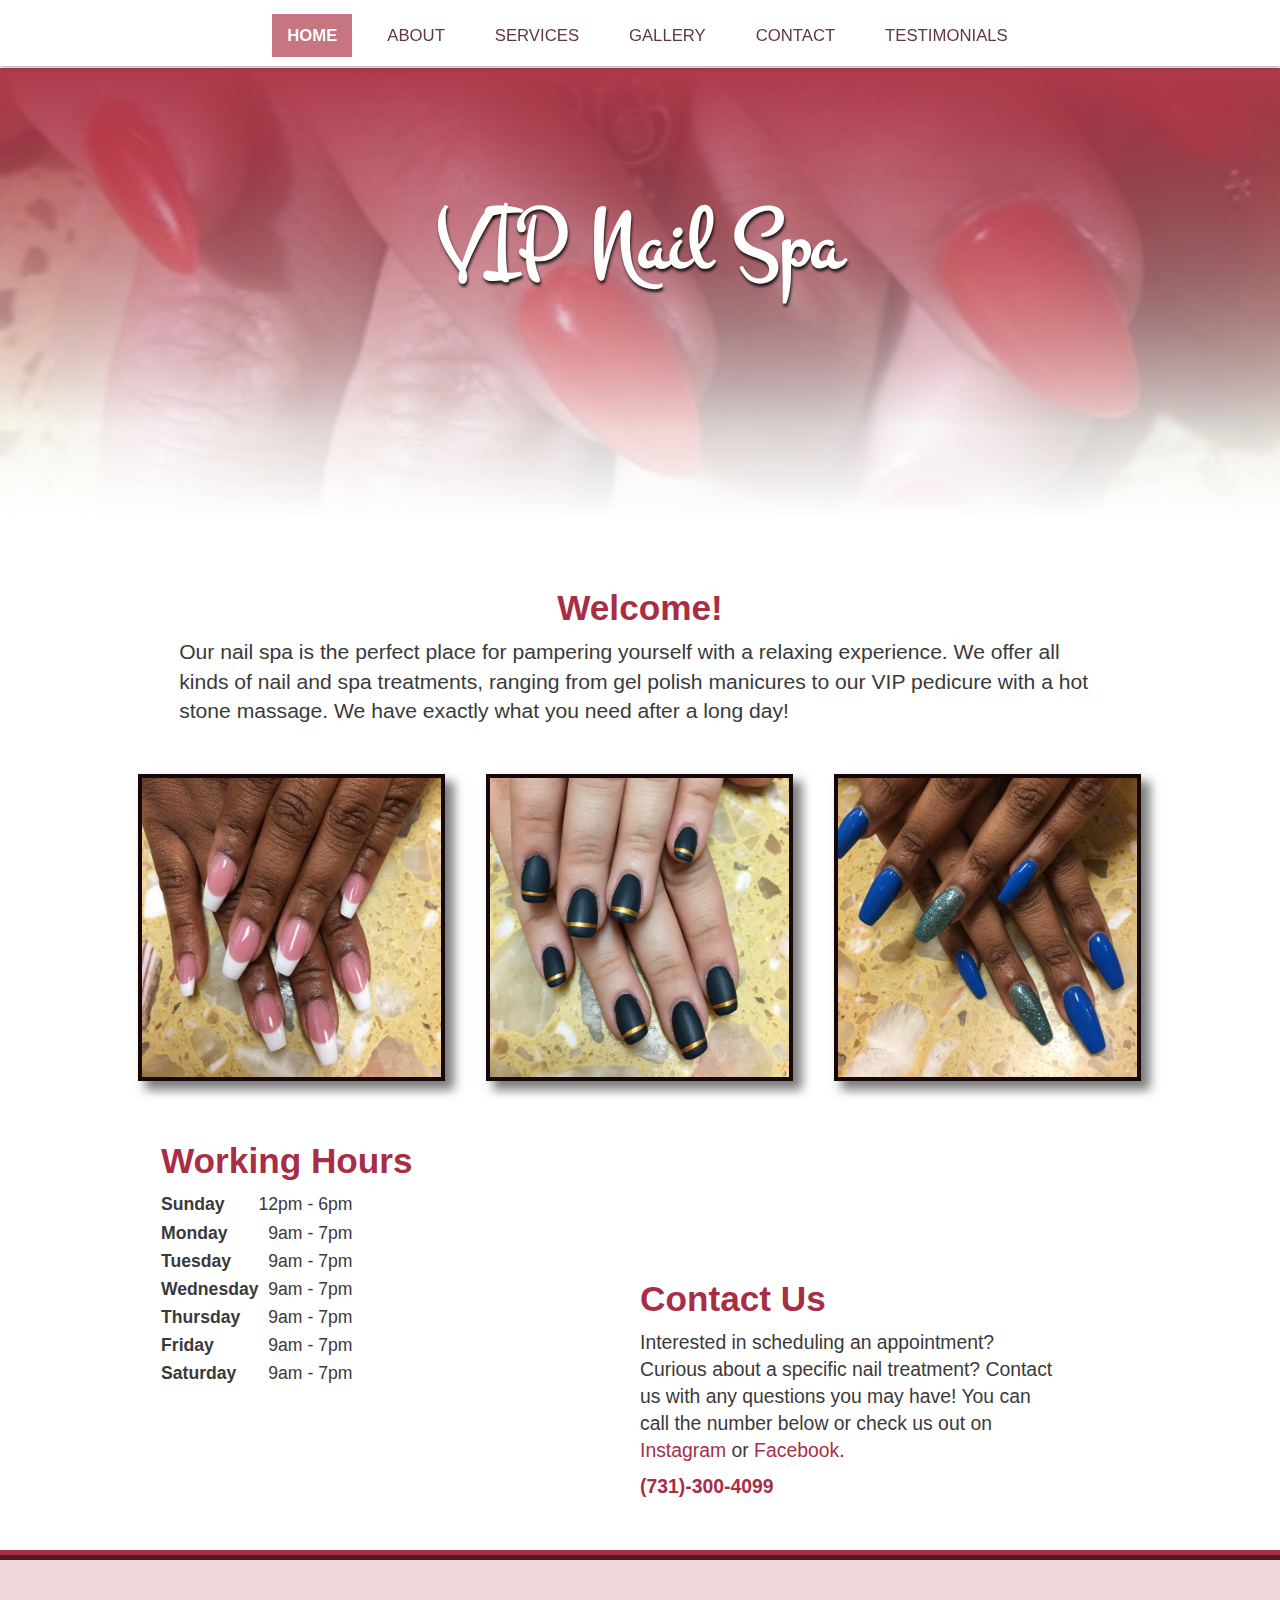
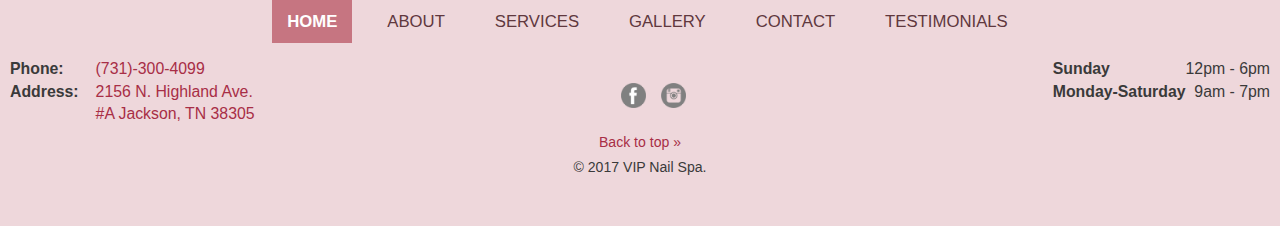
<file: index.html>
<!DOCTYPE html>
<html>
<head>
	<meta name="viewport" content="width=device-width, initial-scale=1.0">
	<title>VIP Nail Spa</title>
	<link href="https://fonts.googleapis.com/css?family=Montez" rel="stylesheet">
	<link rel="stylesheet" href="css/normalize.css">
	<link rel="stylesheet" href="css/style.css">
  <link rel="shortcut icon" href="img/favicon.ico" type="image/x-icon">
</head>
<body>
	
	<header class="main-header">
		<div class="container clearfix">
			<ul class="main-nav">
				<li><a href="index.html" class="selected">Home</a></li>
				<li><a href="about.html">About</a></li>
				<li><a href="services.html">Services</a></li>
				<li><a href="gallery.html">Gallery</a></li>
        <li><a href="contact.html">Contact</a></li>
        <li><a href="testimonials.html">Testimonials</a></li>
			</ul>
		</div>
	</header><!--/.main-header-->   

	<div class="banner">
		<h1 class="headline">VIP Nail Spa</h1>
	</div><!--/.banner-->

	<div class="container clearfix">
		
		<div>
			<h2 class="heading intro">Welcome!</h2>
			<p class="desc">Our nail spa is the perfect place for pampering yourself with a relaxing experience. We offer all kinds of nail and spa treatments, ranging from gel polish manicures to our VIP pedicure with a hot stone massage. We have exactly what you need after a long day!</p>
		</div>
		
		<div>
      <!--nail images: 720 x 720px-->
        <ul>
				  <li>
            <img class="feat-imgs" src="img/nails1.jpg" alt="nails">
          </li>
          <li>
            <img class="feat-imgs center" src="img/nails3.jpg" alt="nails">
          </li>
          <li>
            <img class="feat-imgs right" src="img/nails2.jpg" alt="nails">
          </li>
        </ul>
		</div>
    
	 <div class="homeinfo">	
		<div class="secondary-content clearfix">
			<h2 class="heading">Working Hours</h2>
      
      <table class="hours">
        <tr><th>Sunday</th><td>12pm - 6pm</td></tr>
        <tr><th>Monday</th><td>9am - 7pm</td></tr>
        <tr><th>Tuesday</th><td>9am - 7pm</td></tr>
        <tr><th>Wednesday</th><td>9am - 7pm</td></tr>
        <tr><th>Thursday</th><td>9am - 7pm</td></tr>
        <tr><th>Friday</th><td>9am - 7pm</td></tr>
        <tr><th>Saturday</th><td>9am - 7pm</td></tr>
      </table>
      
       <div class="contact-general clearfix">
        <h2 class="heading contactheading">Contact Us</h2>
          <p class="description font">Interested in scheduling an appointment? Curious about a specific nail treatment? Contact us with any questions you may have! You can call the number below or check us out on <a href="https://www.instagram.com/vipnailsspa2017/">Instagram</a> or <a href="https://www.facebook.com/pages/Vip-Nail-Spa/304588182980994">Facebook</a>.</p>
          <p class="call description"><a href="tel:7313004099"> (731)-300-4099</a></p>
       </div> <!--/.contact-general clearfix-->
      
     </div> <!--/.secondary-content clearfix-->
   </div> <!--/.homeinfo-->
		
	</div> <!--/.container-->

	<footer class="main-footer">
     <ul class="main-nav footer-nav">
				<li><a href="index.html" class="selected">Home</a></li>
				<li><a href="about.html">About</a></li>
				<li><a href="services.html">Services</a></li>
				<li><a href="gallery.html">Gallery</a></li>
        <li><a href="contact.html">Contact</a></li>
        <li><a href="testimonials.html">Testimonials</a></li>
			</ul>
       
    <table class="contact">
      <tr><th>Phone:</th><td><a href="tel:7313004099">(731)-300-4099</a></td></tr>
      <tr><th>Address:</th><td><a href="https://www.google.com/maps/place/VIP+Nail+%26+SPA/@35.6616739,-88.8299491,17z/data=!3m1!4b1!4m5!3m4!1s0x887ea6d8f137cd2f:0xfad7deaf9dcfb3de!8m2!3d35.6616739!4d-88.8277604">2156 N. Highland Ave.</a></td></tr>
      <tr><th></th><td><a href="https://www.google.com/maps/place/VIP+Nail+%26+SPA/@35.6616739,-88.8299491,17z/data=!3m1!4b1!4m5!3m4!1s0x887ea6d8f137cd2f:0xfad7deaf9dcfb3de!8m2!3d35.6616739!4d-88.8277604">#A Jackson, TN 38305</a></td></tr>
    </table>
    
    <table class="working-hours">
      <tr><th>Sunday</th><td>12pm - 6pm</td></tr>
      <tr><th>Monday-Saturday</th><td>9am - 7pm</td></tr>
    </table>
    
        <a href="https://www.facebook.com/pages/Vip-Nail-Spa/304588182980994"><img class="social" src="img/facebook-icon.png" alt="Facebook"></a>
        <a href="https://www.instagram.com/vipnailsspa2017/"><img class="social" src="img/instagram-icon.png" alt="Instagram"></a>    
      
        <p class="copyright"><a href="#top">Back to top &raquo;</a><br>&copy; 2017 VIP Nail Spa.</p>
	</footer> <!--/.main-footer-->
	
</body>
</html>
</file>
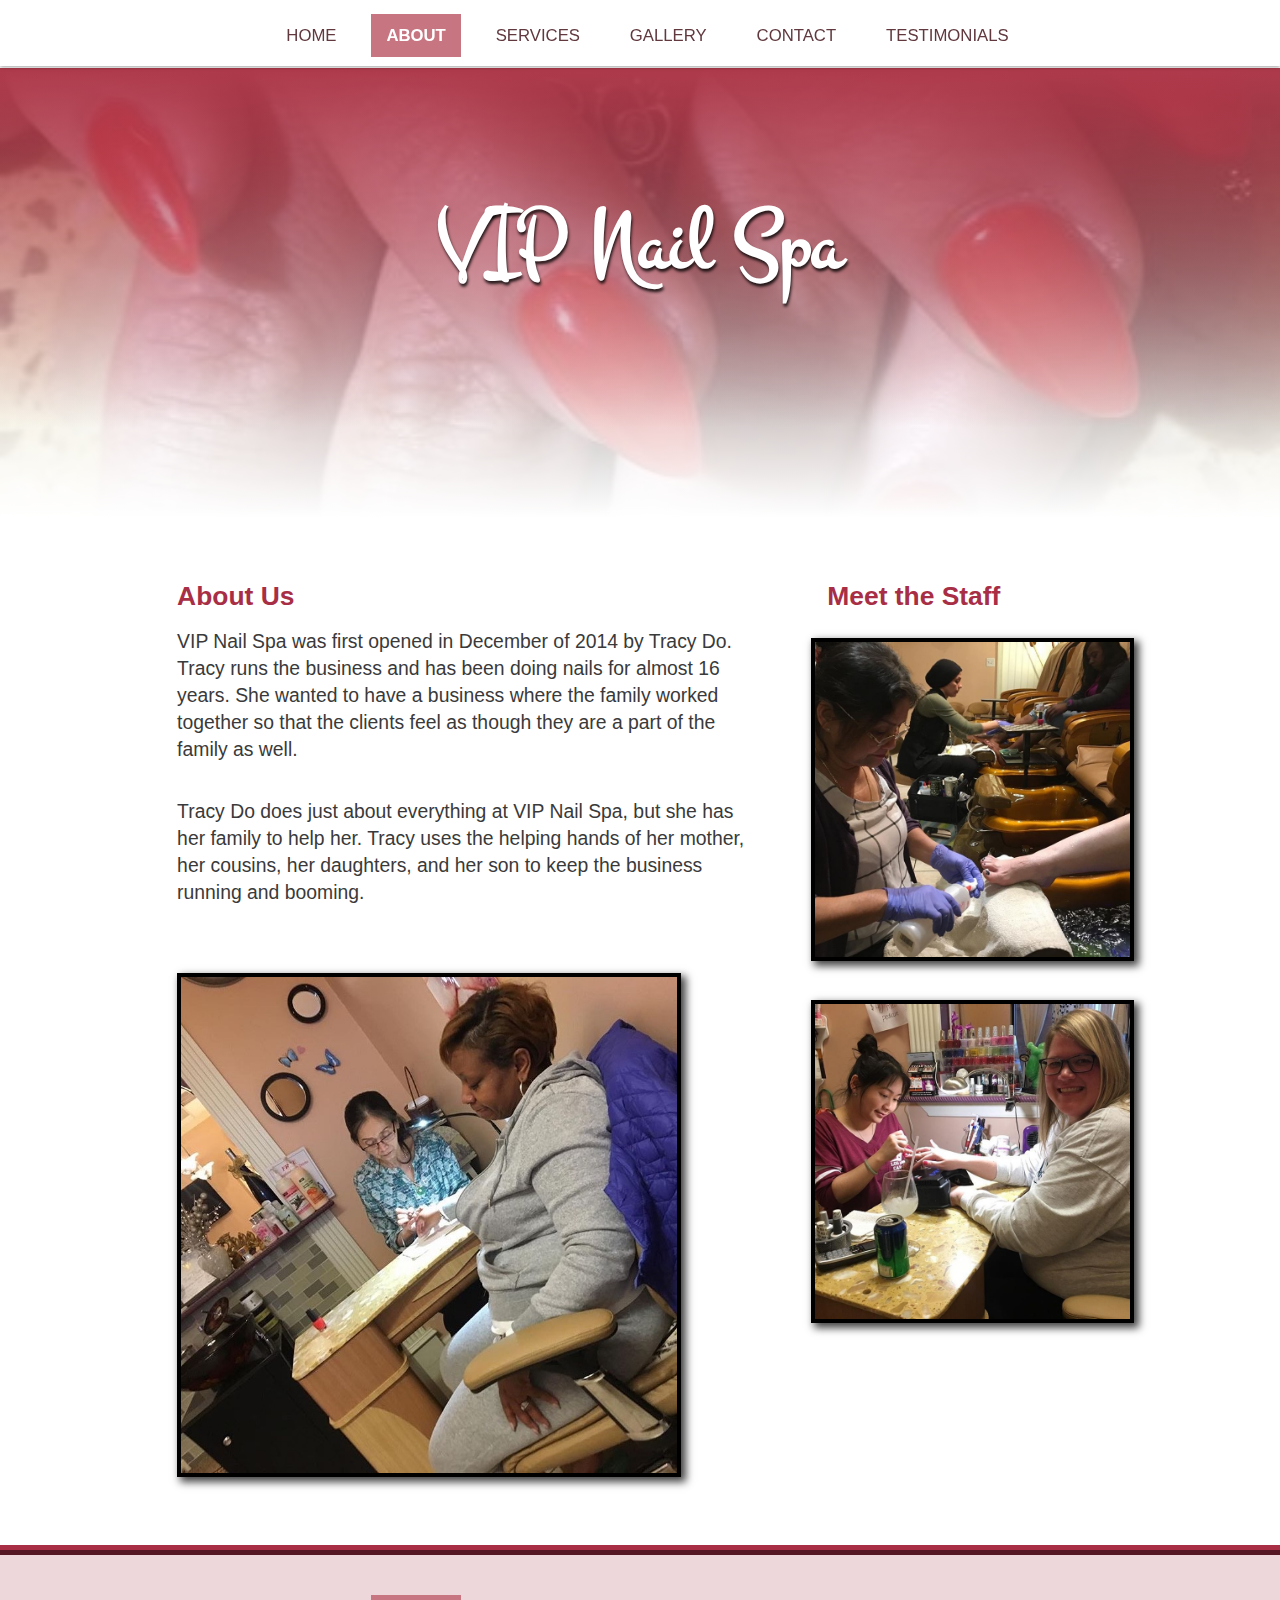
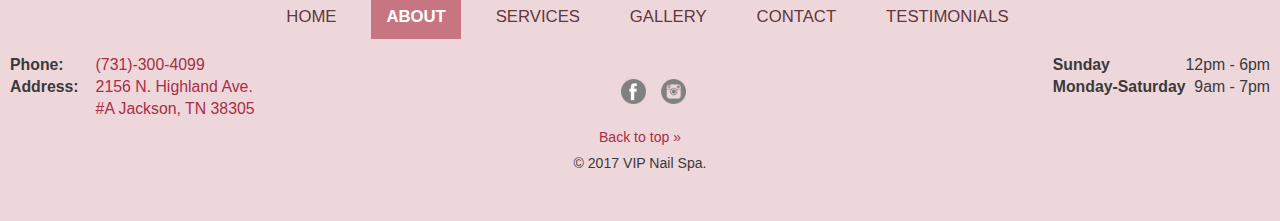
<file: about.html>
<!DOCTYPE html>
<html>
<head>
	<meta name="viewport" content="width=device-width, initial-scale=1.0">
	<title>VIP Nail Spa</title>
	<link href="https://fonts.googleapis.com/css?family=Montez" rel="stylesheet">
	<link rel="stylesheet" href="css/normalize.css">
	<link rel="stylesheet" href="css/style.css">
  <link rel="shortcut icon" href="img/favicon.ico" type="image/x-icon">
</head>
<body>
  
	<header class="main-header">
    
		<div class="container clearfix">
			<ul class="main-nav">
				<li><a href="index.html">Home</a></li>
				<li><a href="about.html" class="selected">About</a></li>
				<li><a href="services.html">Services</a></li>
				<li><a href="gallery.html">Gallery</a></li>
        <li><a href="contact.html">Contact</a></li>
        <li><a href="testimonials.html">Testimonials</a></li>
			</ul>
		</div>
	</header><!--/.main-header-->   

	<div class="banner">
		<h1 class="headline">VIP Nail Spa</h1>
	</div><!--/.banner-->
  
	<div class="container clearfix">
		
		<div class="mapscol col">
			<h2 class="description">About Us</h2>
			<p>VIP Nail Spa was first opened in December of 2014 by Tracy Do. Tracy runs the business and has been doing nails for almost 16 years. She wanted to have a business where the family worked together so that the clients feel as though they are a part of the family as well.</p>
      <p>Tracy Do does just about everything at VIP Nail Spa, but she has her family to help her. Tracy uses the helping hands of her mother, her cousins, her daughters, and her son to keep the business running and booming.</p>
      
      <img class="staffpics main" src="img/staff11.jpg">
		</div><!--/.mapscol col-->
		
		<div class="contactcol col">
			<h2 class="description">Meet the Staff</h2>
			   <img class="staffpics" src="img/staff3.jpg">
         <img class="staffpics" src="img/staff4.jpg">
		</div><!--/.contactcol col-->
	</div><!--/.container-->

	<footer class="main-footer">
     <ul class="main-nav footer-nav">
				<li><a href="index.html">Home</a></li>
				<li><a href="about.html" class="selected">About</a></li>
				<li><a href="services.html">Services</a></li>
				<li><a href="gallery.html">Gallery</a></li>
        <li><a href="contact.html">Contact</a></li>
        <li><a href="testimonials.html">Testimonials</a></li>
			</ul>
       
    <table class="contact">
      <tr><th>Phone:</th><td><a href="tel:7313004099">(731)-300-4099</a></td></tr>
      <tr><th>Address:</th><td><a href="https://www.google.com/maps/place/VIP+Nail+%26+SPA/@35.6616739,-88.8299491,17z/data=!3m1!4b1!4m5!3m4!1s0x887ea6d8f137cd2f:0xfad7deaf9dcfb3de!8m2!3d35.6616739!4d-88.8277604">2156 N. Highland Ave.</a></td></tr>
      <tr><th></th><td><a href="https://www.google.com/maps/place/VIP+Nail+%26+SPA/@35.6616739,-88.8299491,17z/data=!3m1!4b1!4m5!3m4!1s0x887ea6d8f137cd2f:0xfad7deaf9dcfb3de!8m2!3d35.6616739!4d-88.8277604">#A Jackson, TN 38305</a></td></tr>
    </table>
    
    <table class="working-hours">
      <tr><th>Sunday</th><td>12pm - 6pm</td></tr>
      <tr><th>Monday-Saturday</th><td>9am - 7pm</td></tr>
    </table>
    
        <a href="https://www.facebook.com/pages/Vip-Nail-Spa/304588182980994"><img class="social" src="img/facebook-icon.png" alt="Facebook"></a>
        <a href="https://www.instagram.com/vipnailsspa2017/"><img class="social" src="img/instagram-icon.png" alt="Instagram"></a>    
      
        <p class="copyright"><a href="#top">Back to top &raquo;</a><br>&copy; 2017 VIP Nail Spa.</p>
	</footer> <!--/.main-footer-->
	
</body>
</html>
</file>
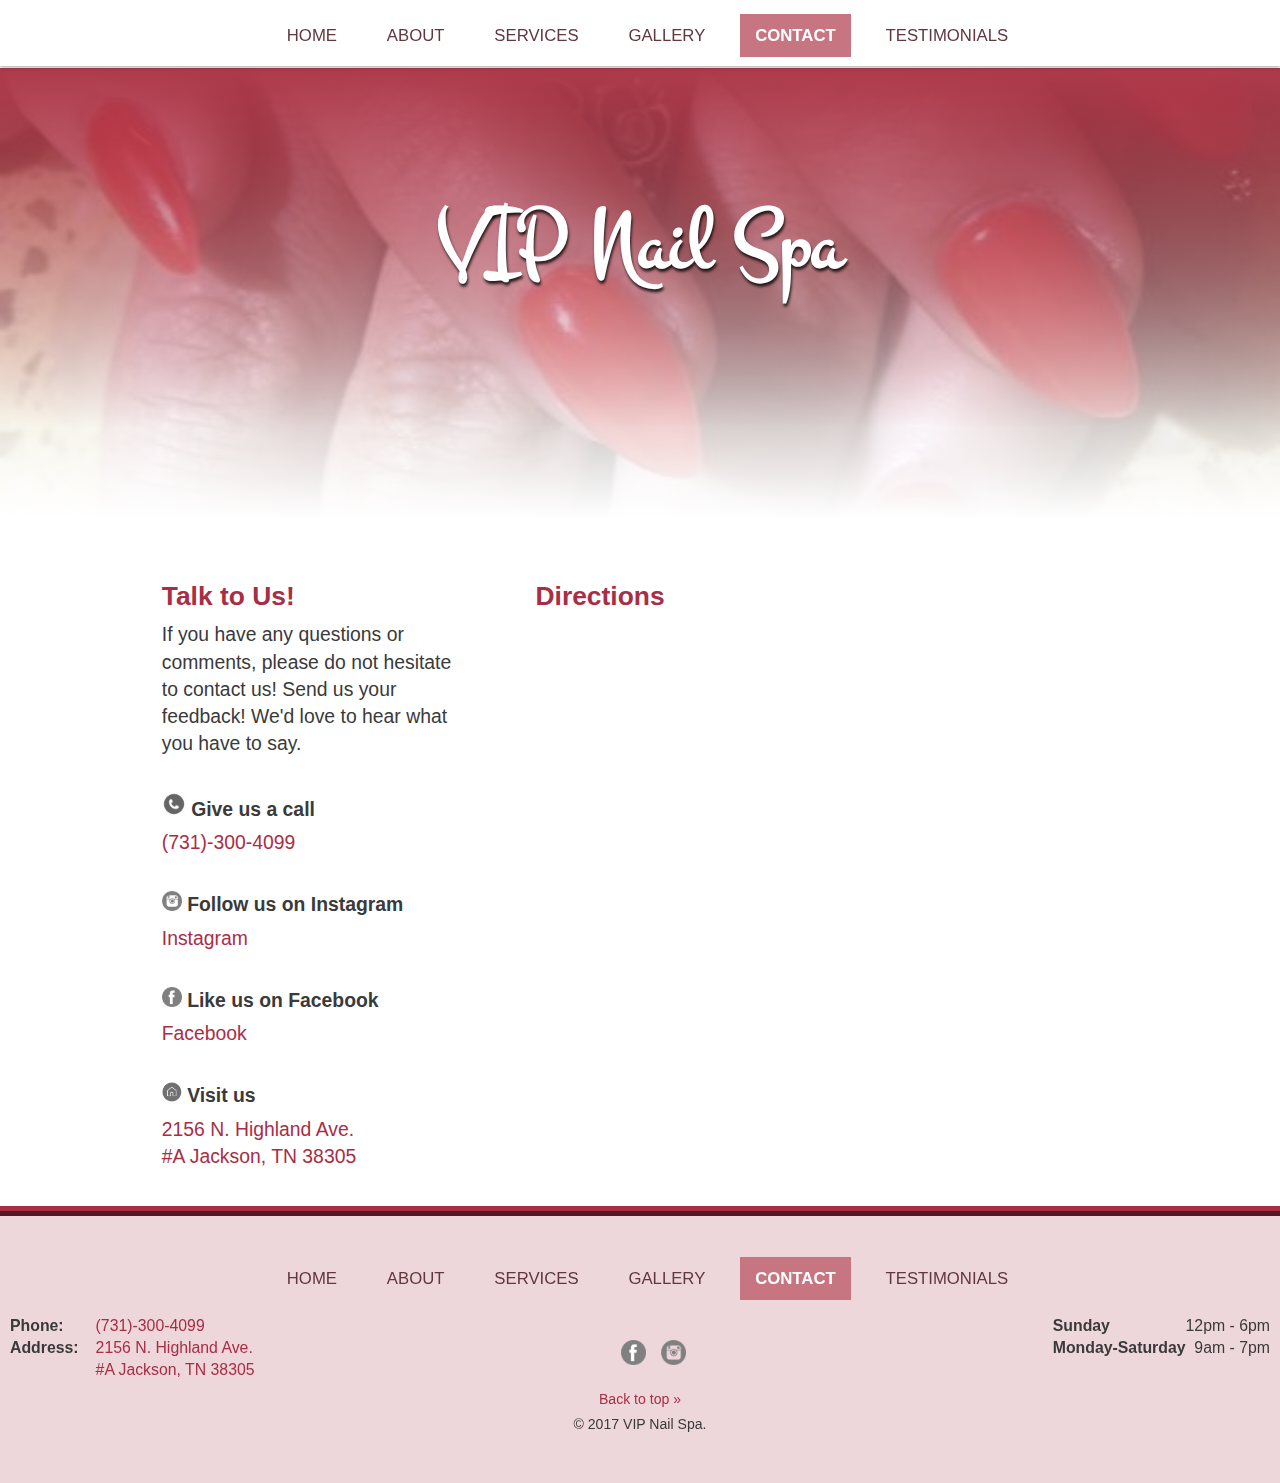
<file: contact.html>
<!DOCTYPE html>
<html>
<head>
	<meta name="viewport" content="width=device-width, initial-scale=1.0">
	<title>VIP Nail Spa</title>
	<link href="https://fonts.googleapis.com/css?family=Montez" rel="stylesheet">
	<link rel="stylesheet" href="css/normalize.css">
	<link rel="stylesheet" href="css/style.css">
  <link rel="shortcut icon" href="img/favicon.ico" type="image/x-icon">
</head>
<body>
	
	<header class="main-header">
		<div class="container clearfix">
			<ul class="main-nav">
				<li><a href="index.html">Home</a></li>
				<li><a href="about.html">About</a></li>
				<li><a href="services.html">Services</a></li>
				<li><a href="gallery.html">Gallery</a></li>
        <li><a href="contact.html" class="selected">Contact</a></li>
        <li><a href="testimonials.html">Testimonials</a></li>
			</ul>
		</div>
	</header><!--/.main-header-->   

	<div class="banner">
		<h1 class="headline">VIP Nail Spa</h1>
	</div><!--/.banner-->

	<div class="container clearfix">
		
		<div class="contactcol col">
			<h2 class="description">Talk to Us!</h2>
			<p>If you have any questions or comments, please do not hesitate to contact us! Send us your feedback! We'd love to hear what you have to say.</p>
      <p class="call description"><a href="tel:7313004099"><img class="phonepic" src="img/phone-icon.png"></a> Give us a call</p>
			<p><a href="tel:7313004099">(731)-300-4099</a></p>
      <p class="call description"> <a href="https://www.instagram.com/vipnailsspa2017/"><img class="contactpic" src="img/instagram-icon.png"></a> Follow us on Instagram</p>
      <p><a href="https://www.instagram.com/vipnailsspa2017/">Instagram</a></p>
      <p class="call description"><a href="https://www.facebook.com/pages/Vip-Nail-Spa/304588182980994"><img class="contactpic" src="img/facebook-icon.png"></a> Like us on Facebook</p>
      <p><a href="https://www.facebook.com/pages/Vip-Nail-Spa/304588182980994">Facebook</a></p>
      <p class="call description"><a href="https://www.google.com/maps/place/VIP+Nail+%26+SPA/@35.6616782,-88.8299491,17z/data=!3m1!4b1!4m5!3m4!1s0x887ea6d8f137cd2f:0xfad7deaf9dcfb3de!8m2!3d35.6616739!4d-88.8277604"><img class="contactpic" src="img/building-icon.png"></a> Visit us</p>
      <p class="description"><a href="https://www.google.com/maps/place/VIP+Nail+%26+SPA/@35.661678,-88.8299491,17z/data=!4m5!3m4!1s0x887ea6d8f137cd2f:0xfad7deaf9dcfb3de!8m2!3d35.6616739!4d-88.8277604">2156 N. Highland Ave.<br>#A Jackson, TN 38305</a></p>
    </div><!--/.contactcol col-->
		
		<div class="mapscol col">
			<h2 class="description">Directions</h2>
      <iframe src="https://www.google.com/maps/embed?pb=!1m18!1m12!1m3!1d2725.8736982833484!2d-88.82966503155687!3d35.661526082543894!2m3!1f0!2f0!3f0!3m2!1i1024!2i768!4f13.1!3m3!1m2!1s0x887ea6d8f137cd2f%3A0xfad7deaf9dcfb3de!2sVIP+Nail+%26+SPA!5e0!3m2!1sen!2sus!4v1488297373116" width="600" height="520" frameborder="0" style="border:0" allowfullscreen></iframe>
			</div><!--/.mapscol col-->	
		
	</div><!--/.container-->

	<footer class="main-footer">
     <ul class="main-nav footer-nav">
				<li><a href="index.html">Home</a></li>
				<li><a href="about.html">About</a></li>
				<li><a href="services.html">Services</a></li>
				<li><a href="gallery.html">Gallery</a></li>
        <li><a href="contact.html" class="selected">Contact</a></li>
        <li><a href="testimonials.html">Testimonials</a></li>
			</ul>
       
    <table class="contact">
      <tr><th>Phone:</th><td><a href="tel:7313004099">(731)-300-4099</a></td></tr>
      <tr><th>Address:</th><td><a href="https://www.google.com/maps/place/VIP+Nail+%26+SPA/@35.6616739,-88.8299491,17z/data=!3m1!4b1!4m5!3m4!1s0x887ea6d8f137cd2f:0xfad7deaf9dcfb3de!8m2!3d35.6616739!4d-88.8277604">2156 N. Highland Ave.</a></td></tr>
      <tr><th></th><td><a href="https://www.google.com/maps/place/VIP+Nail+%26+SPA/@35.6616739,-88.8299491,17z/data=!3m1!4b1!4m5!3m4!1s0x887ea6d8f137cd2f:0xfad7deaf9dcfb3de!8m2!3d35.6616739!4d-88.8277604">#A Jackson, TN 38305</a></td></tr>
    </table>
    
    <table class="working-hours">
      <tr><th>Sunday</th><td>12pm - 6pm</td></tr>
      <tr><th>Monday-Saturday</th><td>9am - 7pm</td></tr>
    </table>
    
        <a href="https://www.facebook.com/pages/Vip-Nail-Spa/304588182980994"><img class="social" src="img/facebook-icon.png" alt="Facebook"></a>
        <a href="https://www.instagram.com/vipnailsspa2017/"><img class="social" src="img/instagram-icon.png" alt="Instagram"></a>    
      
        <p class="copyright"><a href="#top">Back to top &raquo;</a><br>&copy; 2017 VIP Nail Spa.</p>
	</footer> <!--/.main-footer-->
	
</body>
</html>
</file>
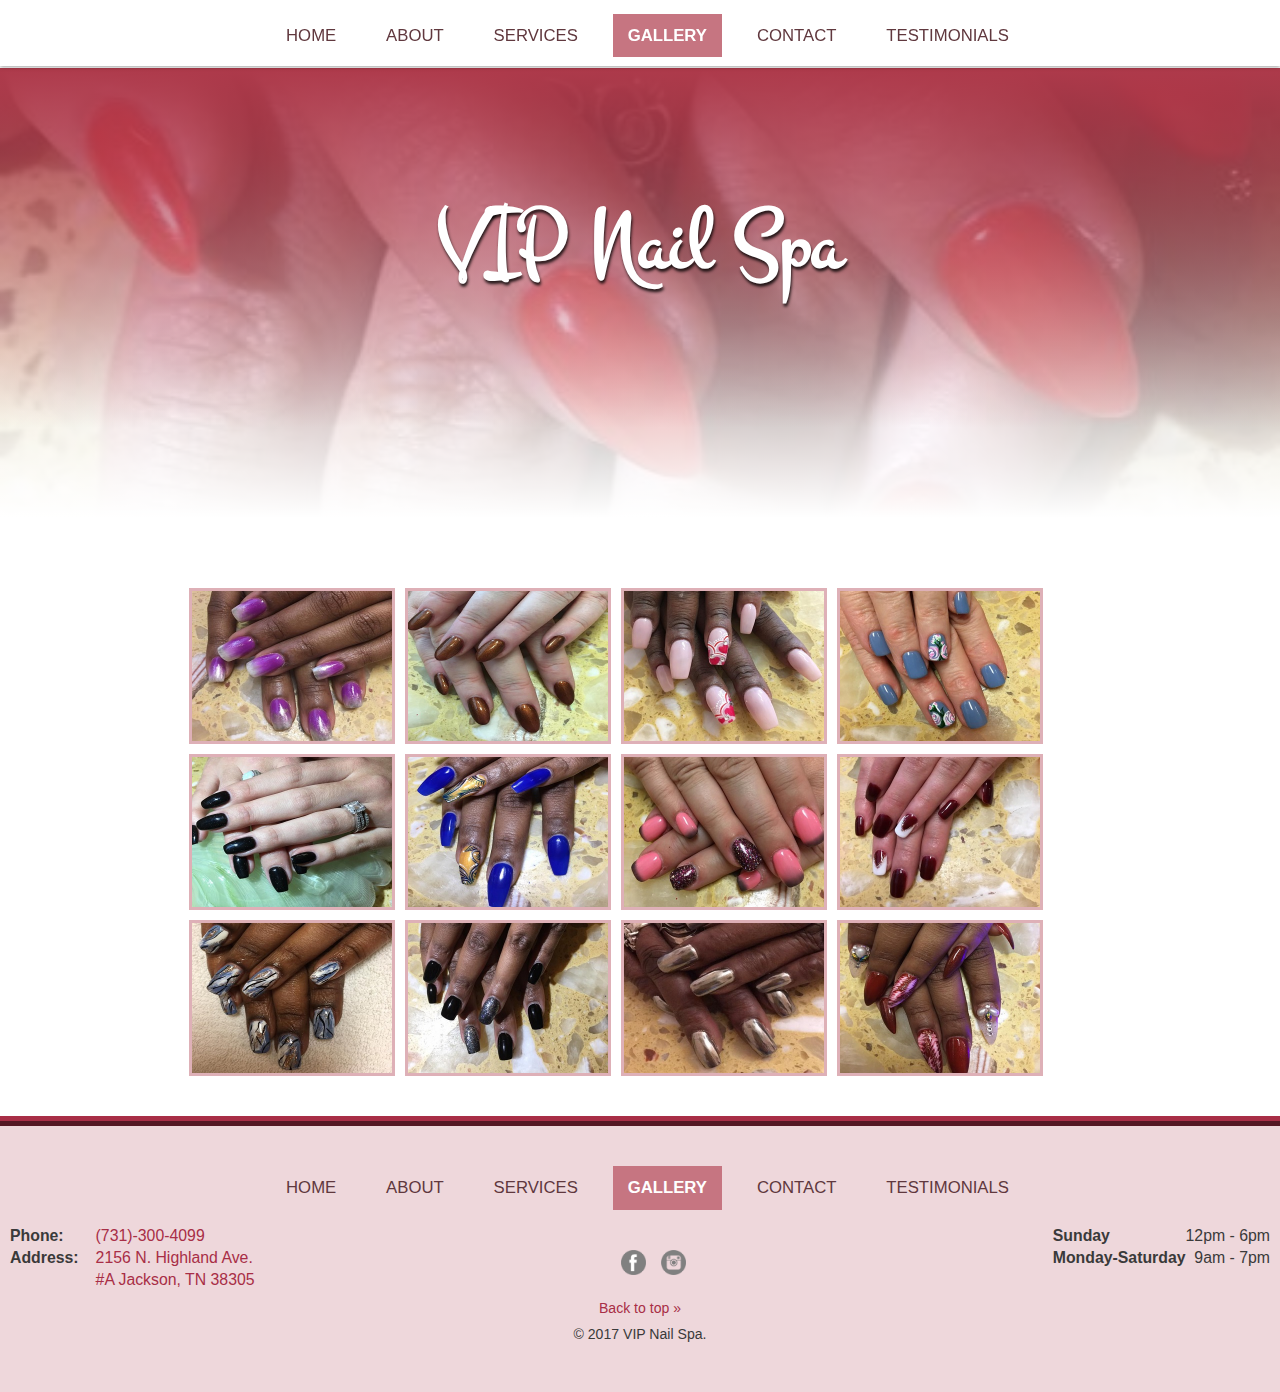
<file: gallery.html>
<!DOCTYPE html>
<html>
<head>
	<meta name="viewport" content="width=device-width, initial-scale=1.0">
	<title>VIP Nail Spa</title>
	<link href="https://fonts.googleapis.com/css?family=Montez" rel="stylesheet">
	<link rel="stylesheet" href="css/normalize.css">
	<link rel="stylesheet" href="css/style.css">
  <link rel="shortcut icon" href="img/favicon.ico" type="image/x-icon">
</head>
<body>
	
	<header class="main-header">
		<div class="container clearfix">
			<ul class="main-nav">
				<li><a href="index.html">Home</a></li>
				<li><a href="about.html">About</a></li>
				<li><a href="services.html">Services</a></li>
				<li><a href="gallery.html" class="selected">Gallery</a></li>
        <li><a href="contact.html">Contact</a></li>
        <li><a href="testimonials.html">Testimonials</a></li>
			</ul>
		</div>
	</header><!--/.main-header-->   

	<div class="banner">
		<h1 class="headline">VIP Nail Spa</h1>
	</div><!--/.banner-->

	<div class="container clearfix">
      <div class="gallery cf">
        <!--400 x 300 px-->
        <div>
          <img src="img/nails4.jpg"/>
        </div>
        <div>
          <img src="img/nails5.jpg"/>
        </div>
        <div>
          <img src="img/nails6.jpg"/>
        </div>
        <div>
          <img src="img/nails7.jpg"/>
        </div>
        <div>
          <img src="img/nails8.jpg"/>
        </div>
        <div>
          <img src="img/nails9.jpg"/>
        </div>
        <div>
          <img src="img/nails10.jpg"/>
        </div>
        <div>
          <img src="img/nails11.jpg"/>
        </div>
        <div>
          <img src="img/nails12.jpg"/>
        </div>
        <div>
          <img src="img/nails13.jpg"/>
        </div>
        <div>
          <img src="img/nails14.jpg"/>
        </div>
        <div>
          <img src="img/nails15.jpg"/>
        </div>
     </div> <!--/.gallery cf-->
		
	</div> <!--/.container-->
  

	<footer class="main-footer">
     <ul class="main-nav footer-nav">
				<li><a href="index.html">Home</a></li>
				<li><a href="about.html">About</a></li>
				<li><a href="services.html">Services</a></li>
				<li><a href="gallery.html" class="selected">Gallery</a></li>
        <li><a href="contact.html">Contact</a></li>
        <li><a href="testimonials.html">Testimonials</a></li>
			</ul>
       
    <table class="contact">
      <tr><th>Phone:</th><td><a href="tel:7313004099">(731)-300-4099</a></td></tr>
      <tr><th>Address:</th><td><a href="https://www.google.com/maps/place/VIP+Nail+%26+SPA/@35.6616739,-88.8299491,17z/data=!3m1!4b1!4m5!3m4!1s0x887ea6d8f137cd2f:0xfad7deaf9dcfb3de!8m2!3d35.6616739!4d-88.8277604">2156 N. Highland Ave.</a></td></tr>
      <tr><th></th><td><a href="https://www.google.com/maps/place/VIP+Nail+%26+SPA/@35.6616739,-88.8299491,17z/data=!3m1!4b1!4m5!3m4!1s0x887ea6d8f137cd2f:0xfad7deaf9dcfb3de!8m2!3d35.6616739!4d-88.8277604">#A Jackson, TN 38305</a></td></tr>
    </table>
    
    <table class="working-hours">
      <tr><th>Sunday</th><td>12pm - 6pm</td></tr>
      <tr><th>Monday-Saturday</th><td>9am - 7pm</td></tr>
    </table>
    
        <a href="https://www.facebook.com/pages/Vip-Nail-Spa/304588182980994"><img class="social" src="img/facebook-icon.png" alt="Facebook"></a>
        <a href="https://www.instagram.com/vipnailsspa2017/"><img class="social" src="img/instagram-icon.png" alt="Instagram"></a>    
      
        <p class="copyright"><a href="#top">Back to top &raquo;</a><br>&copy; 2017 VIP Nail Spa.</p>
	</footer> <!--/.main-footer-->
	
</body>
</html>
</file>
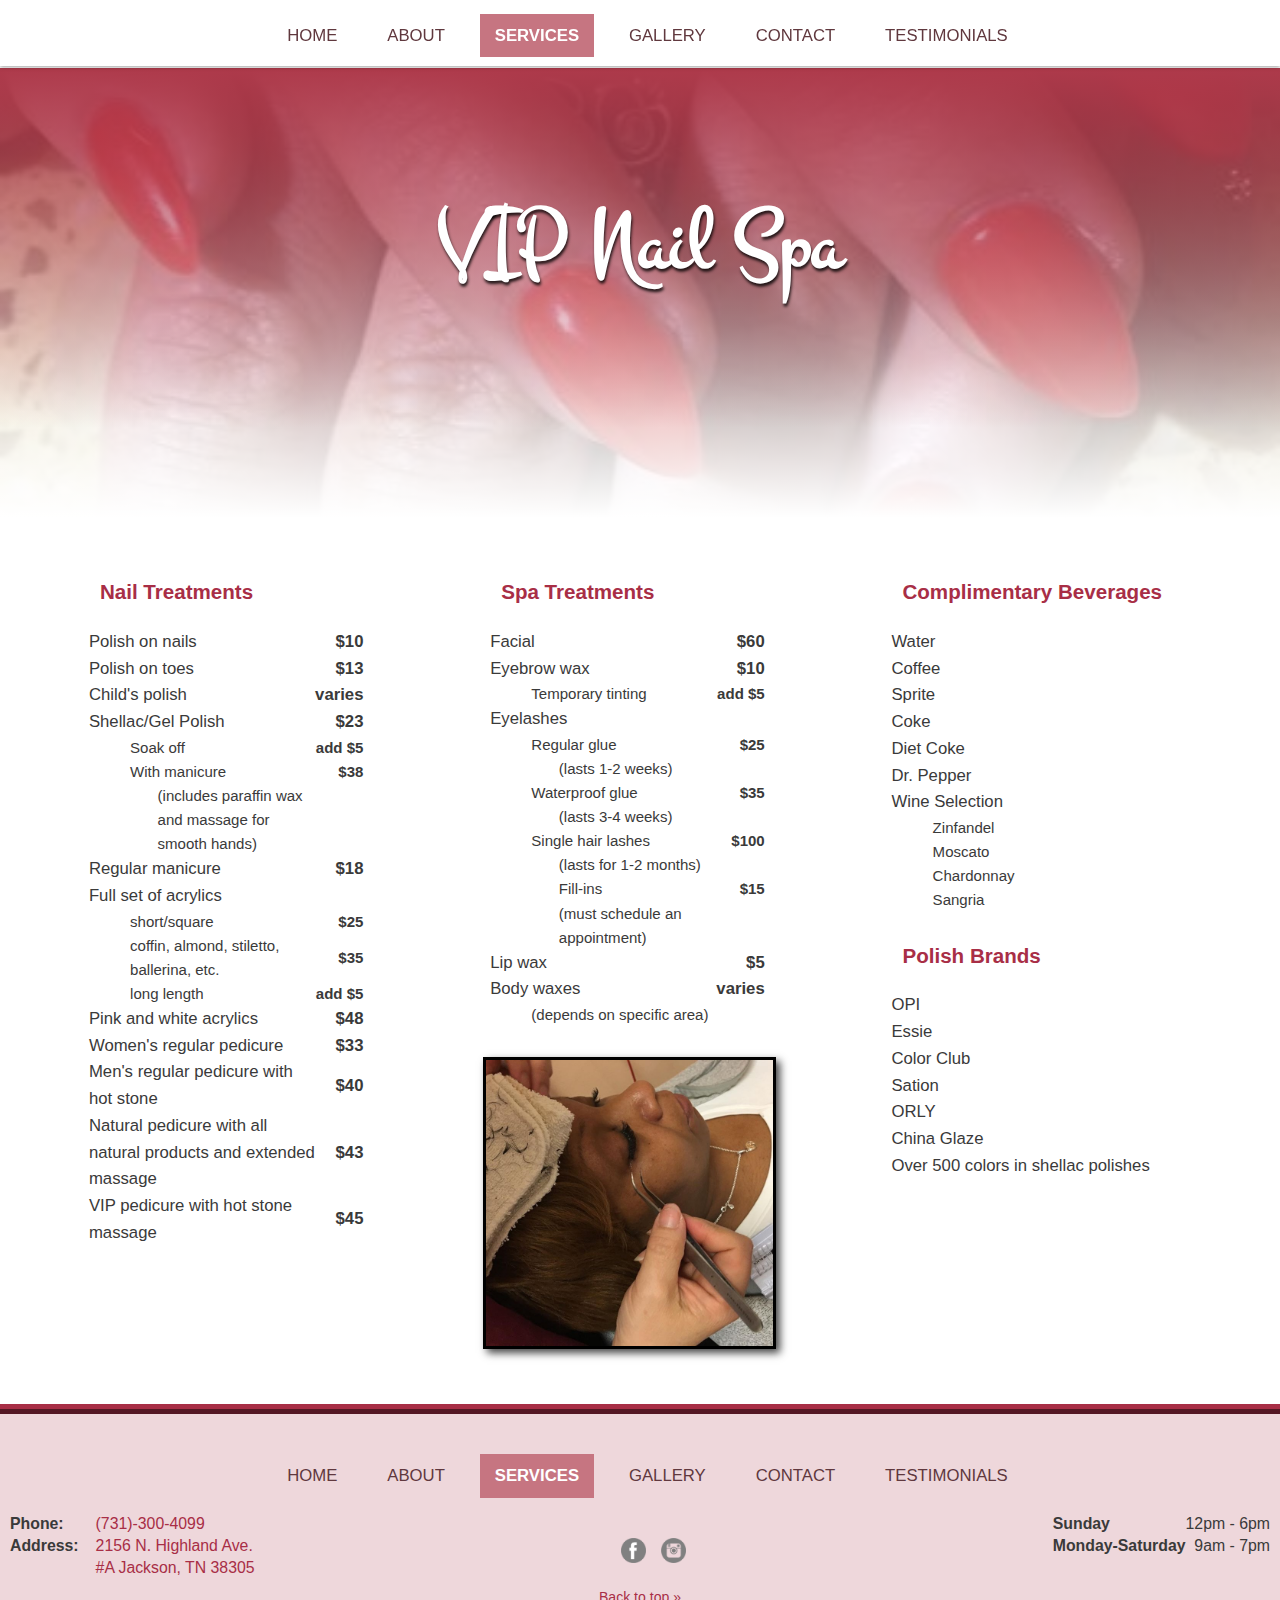
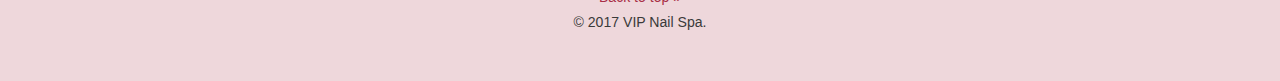
<file: services.html>
<!DOCTYPE html>
<html>
<head>
	<meta name="viewport" content="width=device-width, initial-scale=1.0">
	<title>VIP Nail Spa</title>
	<link href="https://fonts.googleapis.com/css?family=Montez" rel="stylesheet">
	<link rel="stylesheet" href="css/normalize.css">
	<link rel="stylesheet" href="css/style.css">
  <link rel="shortcut icon" href="img/favicon.ico" type="image/x-icon">
</head>
<body>
	
	<header class="main-header">
		<div class="container clearfix">
			<ul class="main-nav">
				<li><a href="index.html">Home</a></li>
				<li><a href="about.html">About</a></li>
				<li><a href="services.html" class="selected">Services</a></li>
				<li><a href="gallery.html">Gallery</a></li>
        <li><a href="contact.html">Contact</a></li>
        <li><a href="testimonials.html">Testimonials</a></li>
			</ul>
		</div>
	</header><!--/.main-header-->   

	<div class="banner">
		<h1 class="headline">VIP Nail Spa</h1>
	</div><!--/.banner-->

	<div class="servicecontainer clearfix">
		
		<div class="first services col">
			<h3 class="labels">Nail Treatments</h3>
        <table class="price">
          <tr><th>Polish on nails</th><td>$10</td></tr>
          <tr><th>Polish on toes</th><td>$13</td></tr>
          <tr><th>Child's polish</th><td>varies</td></tr>
          <tr><th>Shellac/Gel Polish</th><td>$23</td></tr>
          <tr class="small"><th class="indent">Soak off</th><td>add $5</td></tr>
          <tr class="small"><th class="indent">With manicure</th><td>$38</td></tr>
          <tr class="small"><th class="indent2">(includes paraffin wax and massage for smooth hands)</th><td></td></tr>
          <tr><th>Regular manicure</th><td>$18</td></tr>
          <tr><th>Full set of acrylics</th><td></td></tr>
          <tr class="small"><th class="indent">short/square</th><td>$25</td></tr>
          <tr class="small"><th class="indent">coffin, almond, stiletto, ballerina, etc.</th><td>$35</td></tr>
          <tr class="small"><th class="indent">long length</th><td>add $5</td></tr>
          <tr><th>Pink and white acrylics</th><td>$48</td></tr>
          <tr><th>Women's regular pedicure</th><td>$33</td></tr>
          <tr><th>Men's regular pedicure with hot stone</th><td>$40</td></tr>
          <tr><th>Natural pedicure with all natural products and extended massage</th><td>$43</td></tr>
          <tr><th>VIP pedicure with hot stone massage</th><td>$45</td></tr>
        </table>
		</div> <!--first services col-->
		
		<div class="services col">
			<h3 class="labels">Spa Treatments</h3>
			<table class="price">
        <tr><th>Facial</th><td>$60</td></tr>
        <tr><th>Eyebrow wax</th><td>$10</td></tr>
        <tr class="small"><th class="indent">Temporary tinting</th><td>add $5</td></tr>
        <tr><th>Eyelashes</th><td></td></tr>
        <tr class="small"><th class="indent">Regular glue</th><td>$25</td></tr>
        <tr class="small"><th class="indent2">(lasts 1-2 weeks)</th><td></td></tr>
        <tr class="small"><th class="indent">Waterproof glue</th><td>$35</td></tr>
        <tr class="small"><th class="indent2">(lasts 3-4 weeks)</th><td></td></tr>
        <tr class="small"><th class="indent">Single hair lashes</th><td>$100</td></tr>
        <tr class="small"><th class="indent2">(lasts for 1-2 months)</th><td></td></tr>
        <tr class="small"><th class="indent2">Fill-ins</th><td>$15</td></tr>
        <tr class="small"><th class="indent2">(must schedule an appointment)</th><td></td></tr>
        <tr><th>Lip wax</th><td>$5</td></tr>
        <tr><th>Body waxes</th><td>varies</td></tr>
        <tr class="small"><th class="indent">(depends on specific area)</th><td></td></tr>
        </table>
      
      <img class="servicepic" src="img/staff5.jpg">
      
		</div> <!--services col-->
		
		<div class="services col">
			<h3 class="labels">Complimentary Beverages</h3>
			<table class="price">
        <tr><th>Water</th><td></td></tr>
        <tr><th>Coffee</th><td></td></tr>
        <tr><th>Sprite</th><td></td></tr>
        <tr><th>Coke</th><td></td></tr>
        <tr><th>Diet Coke</th><td></td></tr>
        <tr><th>Dr. Pepper</th><td></td></tr>
        <tr><th>Wine Selection</th><td></td></tr>
        <tr class="small"><th class="indent">Zinfandel</th><td></td></tr>
        <tr class="small"><th class="indent">Moscato</th><td></td></tr>
        <tr class="small"><th class="indent">Chardonnay</th><td></td></tr>
        <tr class="small"><th class="indent">Sangria</th><td></td></tr>
        </table>
    
    <h3 class="labels">Polish Brands</h3>
			<table class="price">
        <tr><th>OPI</th><td></td></tr>
        <tr><th>Essie</th><td></td></tr>
        <tr><th>Color Club</th><td></td></tr>
        <tr><th>Sation</th><td></td></tr>
        <tr><th>ORLY</th><td></td></tr>
        <tr><th>China Glaze</th><td></td></tr>
        <tr><th>Over 500 colors in shellac polishes</th><td></td></tr>
        </table>
      
      </div> <!--services col-->
		
	</div><!--/.servicecontainer-->

	<footer class="main-footer">
     <ul class="main-nav footer-nav">
				<li><a href="index.html">Home</a></li>
				<li><a href="about.html">About</a></li>
				<li><a href="services.html" class="selected">Services</a></li>
				<li><a href="gallery.html">Gallery</a></li>
        <li><a href="contact.html">Contact</a></li>
        <li><a href="testimonials.html">Testimonials</a></li>
			</ul>
       
    <table class="contact">
      <tr><th>Phone:</th><td><a href="tel:7313004099">(731)-300-4099</a></td></tr>
      <tr><th>Address:</th><td><a href="https://www.google.com/maps/place/VIP+Nail+%26+SPA/@35.6616739,-88.8299491,17z/data=!3m1!4b1!4m5!3m4!1s0x887ea6d8f137cd2f:0xfad7deaf9dcfb3de!8m2!3d35.6616739!4d-88.8277604">2156 N. Highland Ave.</a></td></tr>
      <tr><th></th><td><a href="https://www.google.com/maps/place/VIP+Nail+%26+SPA/@35.6616739,-88.8299491,17z/data=!3m1!4b1!4m5!3m4!1s0x887ea6d8f137cd2f:0xfad7deaf9dcfb3de!8m2!3d35.6616739!4d-88.8277604">#A Jackson, TN 38305</a></td></tr>
    </table>
    
    <table class="working-hours">
      <tr><th>Sunday</th><td>12pm - 6pm</td></tr>
      <tr><th>Monday-Saturday</th><td>9am - 7pm</td></tr>
    </table>
    
        <a href="https://www.facebook.com/pages/Vip-Nail-Spa/304588182980994"><img class="social" src="img/facebook-icon.png" alt="Facebook"></a>
        <a href="https://www.instagram.com/vipnailsspa2017/"><img class="social" src="img/instagram-icon.png" alt="Instagram"></a>    
      
        <p class="copyright"><a href="#top">Back to top &raquo;</a><br>&copy; 2017 VIP Nail Spa.</p>
	</footer> <!--/.main-footer-->
	
</body>
</html>
</file>
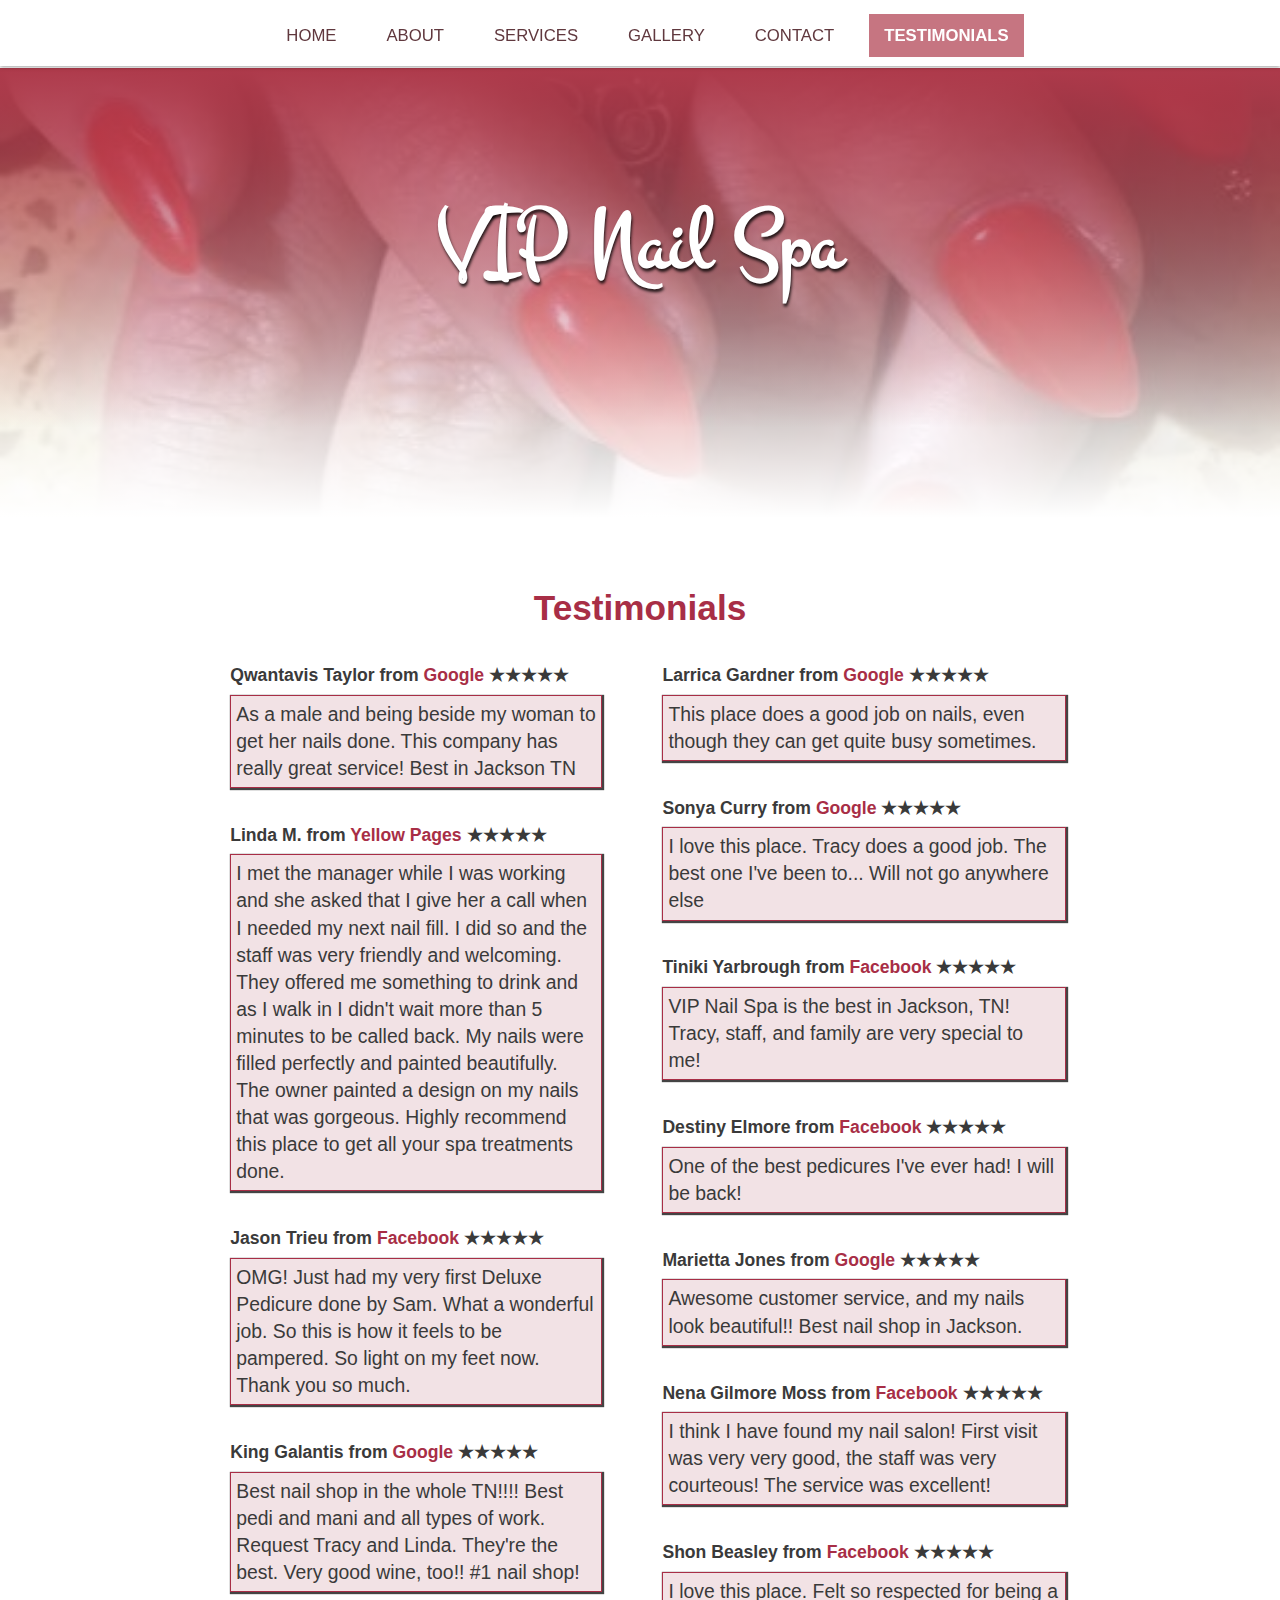
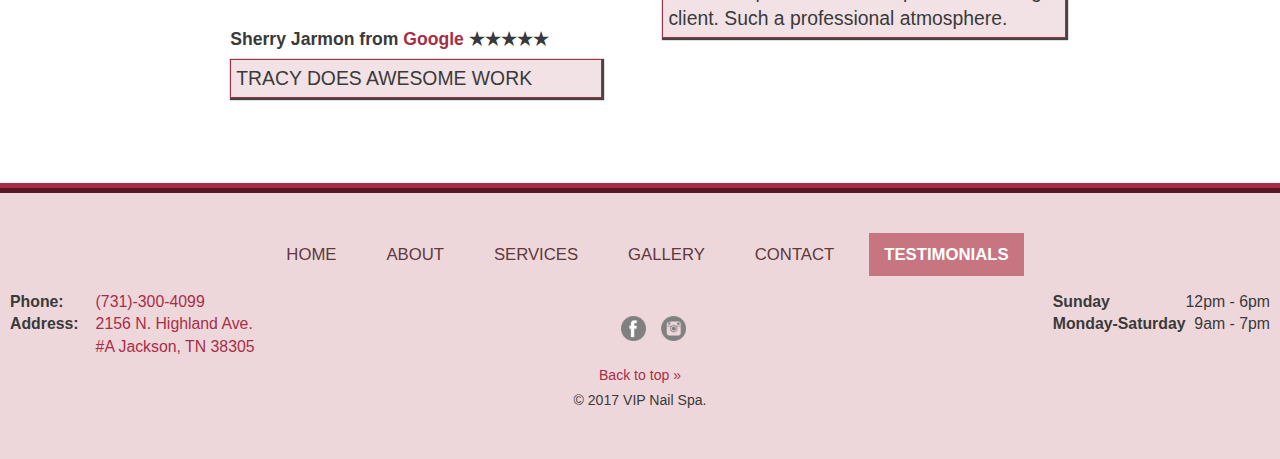
<file: testimonials.html>
<!DOCTYPE html>
<html>
<head>
	<meta name="viewport" content="width=device-width, initial-scale=1.0">
	<title>VIP Nail Spa</title>
	<link href="https://fonts.googleapis.com/css?family=Montez" rel="stylesheet">
	<link rel="stylesheet" href="css/normalize.css">
	<link rel="stylesheet" href="css/style.css">
  <link rel="shortcut icon" href="img/favicon.ico" type="image/x-icon">
</head>
<body>
	
	<header class="main-header">
		<div class="container clearfix">
			<ul class="main-nav">
				<li><a href="index.html">Home</a></li>
				<li><a href="about.html">About</a></li>
				<li><a href="services.html">Services</a></li>
				<li><a href="gallery.html">Gallery</a></li>
        <li><a href="contact.html">Contact</a></li>
        <li><a href="testimonials.html" class="selected">Testimonials</a></li>
			</ul>
		</div>
	</header><!--/.main-header-->   

<div class="banner">
		<h1 class="headline">VIP Nail Spa</h1>
	</div><!--/.banner-->

	<div class="clearfix">
		
    <h2 class="intro description heading">Testimonials</h2>
    
		<div class="test1 col">
      <h4 class="testname">Qwantavis Taylor from <a href="https://www.google.com/webhp?sourceid=chrome-instant&ion=1&espv=2&ie=UTF-8&safe=active&ssui=on#safe=active&ssui=on&q=vip+nails+spa+jackson+tn+reviews&*&lrd=0x887ea6d8f137cd2f:0xfad7deaf9dcfb3de,1,">Google </a><span>&#9733&#9733&#9733&#9733&#9733</span></h4>
			<p class="testcomm">As a male and being beside my woman to get her nails done. This company has really great service! Best in Jackson TN</p>
      
      <h4 class="testname">Linda M. from <a href="https://www.yellowpages.com/jackson-tn/mip/vip-nail-spa-475111189">Yellow Pages </a><span>&#9733&#9733&#9733&#9733&#9733</span></h4>
			<p class="testcomm">I met the manager while I was working and she asked that I give her a call when I needed my next nail fill. I did so and the staff was very friendly and welcoming. They offered me something to drink and as I walk in I didn't wait more than 5 minutes to be called back. My nails were filled perfectly and painted beautifully. The owner painted a design on my nails that was gorgeous. Highly recommend this place to get all your spa treatments done.</p>
      
      <h4 class="testname">Jason Trieu from <a href="https://www.facebook.com/pages/Vip-Nail-Spa/304588182980994">Facebook </a><span>&#9733&#9733&#9733&#9733&#9733</span></h4>
			<p class="testcomm">OMG! Just had my very first Deluxe Pedicure done by Sam. What a wonderful job. So this is how it feels to be pampered. So light on my feet now. Thank you so much.</p>
      
      <h4 class="testname">King Galantis from <a href="https://www.google.com/webhp?sourceid=chrome-instant&ion=1&espv=2&ie=UTF-8&safe=active&ssui=on#safe=active&ssui=on&q=vip+nails+spa+jackson+tn+reviews&*&lrd=0x887ea6d8f137cd2f:0xfad7deaf9dcfb3de,1,">Google </a><span>&#9733&#9733&#9733&#9733&#9733</span></h4>
			<p class="testcomm">Best nail shop in the whole TN!!!! Best pedi and mani and all types of work. Request Tracy and Linda. They're the best. Very good wine, too!! #1 nail shop!</p>
      
        <h4 class="testname">Sherry Jarmon from <a href="https://www.google.com/webhp?sourceid=chrome-instant&ion=1&espv=2&ie=UTF-8&safe=active&ssui=on#safe=active&ssui=on&q=vip+nails+spa+jackson+tn+reviews&*&lrd=0x887ea6d8f137cd2f:0xfad7deaf9dcfb3de,1,">Google </a><span>&#9733&#9733&#9733&#9733&#9733</span></h4>
			<p class="testcomm">TRACY DOES AWESOME WORK</p>
      
		</div><!--/.test1 col-->
		
		<div class="test2">
      <h4 class="testname">Larrica Gardner from <a href="https://www.google.com/webhp?sourceid=chrome-instant&ion=1&espv=2&ie=UTF-8&safe=active&ssui=on#safe=active&ssui=on&q=vip+nails+spa+jackson+tn+reviews&*&lrd=0x887ea6d8f137cd2f:0xfad7deaf9dcfb3de,1,">Google </a><span>&#9733&#9733&#9733&#9733&#9733</span></h4>
			<p class="testcomm">This place does a good job on nails, even though they can get quite busy sometimes.</p>
      
      <h4 class="testname">Sonya Curry from <a href="https://www.google.com/webhp?sourceid=chrome-instant&ion=1&espv=2&ie=UTF-8&safe=active&ssui=on#safe=active&ssui=on&q=vip+nails+spa+jackson+tn+reviews&*&lrd=0x887ea6d8f137cd2f:0xfad7deaf9dcfb3de,1,">Google </a><span>&#9733&#9733&#9733&#9733&#9733</span></h4>
			<p class="testcomm">I love this place. Tracy does a good job. The best one I've been to... Will not go anywhere else</p>
      
      <h4 class="testname">Tiniki Yarbrough from <a href="https://www.facebook.com/pages/Vip-Nail-Spa/304588182980994">Facebook </a><span>&#9733&#9733&#9733&#9733&#9733</span></h4>
			<p class="testcomm">VIP Nail Spa is the best in Jackson, TN! Tracy, staff, and family are very special to me!</p>
      
      <h4 class="testname">Destiny Elmore from <a href="https://www.facebook.com/pages/Vip-Nail-Spa/304588182980994">Facebook </a><span>&#9733&#9733&#9733&#9733&#9733</span></h4>
			<p class="testcomm">One of the best pedicures I've ever had! I will be back!</p>
      
      <h4 class="testname">Marietta Jones from <a href="https://www.google.com/webhp?sourceid=chrome-instant&ion=1&espv=2&ie=UTF-8&safe=active&ssui=on#safe=active&ssui=on&q=vip+nails+spa+jackson+tn+reviews&*&lrd=0x887ea6d8f137cd2f:0xfad7deaf9dcfb3de,1,">Google </a><span>&#9733&#9733&#9733&#9733&#9733</span></h4>
			<p class="testcomm">Awesome customer service, and my nails look beautiful!!  Best nail shop in Jackson.</p>
      
      <h4 class="testname">Nena Gilmore Moss from <a href="https://www.facebook.com/pages/Vip-Nail-Spa/304588182980994">Facebook </a><span>&#9733&#9733&#9733&#9733&#9733</span></h4>
			<p class="testcomm">I think I have found my nail salon! First visit was very very good, the staff was very courteous! The service was excellent!</p>
      
      <h4 class="testname">Shon Beasley from <a href="https://www.facebook.com/pages/Vip-Nail-Spa/304588182980994">Facebook </a><span>&#9733&#9733&#9733&#9733&#9733</span></h4>
			<p class="testcomm">I love this place. Felt so respected for being a client. Such a professional atmosphere.</p> 
      
		</div><!--/.test2-->	
		
	</div><!--/.container-->

	<footer class="main-footer">
     <ul class="main-nav footer-nav">
				<li><a href="index.html">Home</a></li>
				<li><a href="about.html">About</a></li>
				<li><a href="services.html">Services</a></li>
				<li><a href="gallery.html">Gallery</a></li>
        <li><a href="contact.html">Contact</a></li>
        <li><a href="testimonials.html" class="selected">Testimonials</a></li>
			</ul>
       
    <table class="contact">
      <tr><th>Phone:</th><td><a href="tel:7313004099">(731)-300-4099</a></td></tr>
      <tr><th>Address:</th><td><a href="https://www.google.com/maps/place/VIP+Nail+%26+SPA/@35.6616739,-88.8299491,17z/data=!3m1!4b1!4m5!3m4!1s0x887ea6d8f137cd2f:0xfad7deaf9dcfb3de!8m2!3d35.6616739!4d-88.8277604">2156 N. Highland Ave.</a></td></tr>
      <tr><th></th><td><a href="https://www.google.com/maps/place/VIP+Nail+%26+SPA/@35.6616739,-88.8299491,17z/data=!3m1!4b1!4m5!3m4!1s0x887ea6d8f137cd2f:0xfad7deaf9dcfb3de!8m2!3d35.6616739!4d-88.8277604">#A Jackson, TN 38305</a></td></tr>
    </table>
    
    <table class="working-hours">
      <tr><th>Sunday</th><td>12pm - 6pm</td></tr>
      <tr><th>Monday-Saturday</th><td>9am - 7pm</td></tr>
    </table>
    
        <a href="https://www.facebook.com/pages/Vip-Nail-Spa/304588182980994"><img class="social" src="img/facebook-icon.png" alt="Facebook"></a>
        <a href="https://www.instagram.com/vipnailsspa2017/"><img class="social" src="img/instagram-icon.png" alt="Instagram"></a>    
      
        <p class="copyright"><a href="#top">Back to top &raquo;</a><br>&copy; 2017 VIP Nail Spa.</p>
	</footer> <!--/.main-footer-->
	
</body>
</html>
</file>
<file: css/style.css>
/* ================================= 
  Base Element Styles
==================================== */

* {
	box-sizing: border-box;
}

body {
	font-family: 'Raleway', sans-serif;
	line-height: 1.4;
	color: #3a3a3a;
  font-size: 1.1em;
}

p {
	font-size: 1.1em;
	margin-bottom: 1.8em;
  margin: 0 5% 1.8em 5%;
}

h2,
h3,
a {
	color: #a82e46;
}

h2,
h3,
h4 {
	margin-top: 0;
  margin: 0 5%;
}

h4 {
	margin-bottom: .4em;
}

a {
	text-decoration: none;
}

img {
	max-width: 100%;
}


/* ================================= 
  Base Layout Styles
==================================== */

/* ---- Navigation ---- */

.footer-nav {
  margin-bottom: 15px;
}

.main-nav {
	margin-top: 5px;
  
}
	
	.main-nav a {
    display: block;
		text-align: center;
		padding: 10px 15px;
		font-size: .95em;
		color: #60383e;
		text-transform: uppercase;
    
	}

	.main-nav a:hover {
		font-weight: bold;
	}

  .main-nav .selected {
    font-weight: bold;
    color: white;
    background-color: #c67581; 
  }

/* ---- Layout Containers ---- */

.main-header {
	padding-top: .5em;
	padding-bottom: .5em;
}

.banner,
.main-footer {
	text-align: center;
}

.banner {
  padding-top: 300px;
  height: 450px;
	color: #fff;
	background: linear-gradient(#ae3a4b, transparent 80%),
              linear-gradient(0deg, #fff , transparent),
              #ae3a4b url('../img/red-nails.jpg') no-repeat center;
  background-size: cover;
	padding: 3.2em 0;
	margin-bottom: 60px;
}

.col {
	padding-right: 1em;
	padding-left: 1em;
}

.main-footer {
	background: #eed7db;
	padding: 2em 0;
  padding-bottom: 10px;
	margin-top: 30px;
  border-top: 10px ridge #a82e46;
}
 
.secondary-content {
  padding-left: 45px;
  padding-right: 45px;
  margin: auto;
  max-width: 960px;
}


/* ---- Page Elements ---- */

.headline {
	margin-bottom: 0;
  font-family: 'Montez', cursive;
  font-size: 5em;
  text-shadow: 1px 3px 3px rgba(0,0,0,.8);
  align-content: center;
}

/* ---- Footer ---- */

.copyright {
  font-size: 0.8em;
  padding: 10px;
  line-height: 1.8;
}

.contact {
  float: left;
  font-size: 0.9em;
  margin-left: 10px;
  padding: 10px;
}

.contact td {
  text-align: left;
}

.contact th {
  width: 35%;
}

.working-hours {
  float: right;
  font-size: 0.9em;
  margin-right: 10px;
  padding: 10px;
}

.social {
  width:35px;
  height:35px;
  padding: 5px;
  margin: auto;
  margin-top: 20px;
}

.foot {
  align-content: center;
}

/* ================================= 
  HOME PAGE
==================================== */

.intro {
  text-align: center;
}

.heading {
  font-size: 2em;
  padding-top: 5px;
  padding-bottom: 5px;
}

.contactheading {
  margin-top: 10%;
}

.desc {
  font-size: 1.2em;
}

.feat-imgs {
  max-width: 28%;
  margin: 10px;
  margin-bottom: 40px;
  float: left;
  align-content: center;
  box-shadow: 8px 8px 10px 1px #7c7c7c;
  border: 4px solid #16070b;
}

.right {
  float: right;
}

.center {
  margin-left: 3%;
  margin-right: 3%;
}

.hours {
  margin: 0 5%;
  margin-bottom: 8%;
  line-height: 1.6;
}

th {
  text-align: left;
}

td {
  text-align: right;
}

.secondary-content {
  -webkit-column-count: 2; /* Chrome, Safari, Opera */
  -moz-column-count: 2; /* Firefox */
  column-count: 2;
  padding: 10px;
}

.call {
  font-weight: bold;
}

.description {
  margin-bottom: 2%;
}

.homeinfo {
  float: left;
}

/* ================================= 
  GALLERY PAGE
==================================== */

.gallery {
  width: 90%;
  margin: auto;
  padding: 5px;
}

.gallery > div {
  position: relative;
  float: left;
  margin: 5px;
  border: 3px solid #deb0b7;
}

.gallery > div > img {
  display: block;
  width: 200px;
  transition: .1s transform;
  transform: translateZ(0); 
}

.gallery > div:hover {
  z-index: 1;
}

.gallery > div:hover > img {
  transform: scale(2,2);
  transition: .3s transform;
}

.cf:before, .cf:after {
  display: table;
  content: "";
  line-height: 0;
}

.cf:after {
  clear: both;
}

/* ================================= 
  ABOUT PAGE
==================================== */

.staffpics {
  max-width: 100%;
  margin-bottom: 5%;
  margin-top: 5%;
  border: 4px solid black;
  box-shadow: 4px 4px 8px 1px #444;
}

.main {
  margin-left: 5%;
  max-width: 80%;
}

/* ================================= 
  TESTIMONIALS PAGE
==================================== */

.test1 {
  width: 35%;
  text-align: left;
  margin-left: 15%;
  margin-bottom: 20px;
}

.test2 {
  width: 35%;
  text-align: left;
  margin-right: 15%;
  margin-bottom: 20px;
  float: right;
}

.testcomm {
  padding: 5px;
  border: 1.5px solid #a82e46;
  box-shadow: 1px 1px 1px 1px #444;
  background-color: #f2e2e5;
}

/* ================================= 
  SERVICES PAGE
==================================== */

.services {
  width: 33%;
}

.options {
  margin-bottom: 4%;
}

.labels {
  margin-bottom: 6%;
}

.price {
  margin: 0 2%;
  margin-bottom: 8%;
  line-height: 1.6;
  width: 75%;
}

.price th {
  font-weight: normal;
  font-size: 0.95em;
}

.price td {
  font-weight: bold;
  font-size: 0.95em;
  text-align: right;
}

.indent {
  padding-left: 15%;
}

.indent2 {
  padding-left: 25%;
}

.small {
  font-size: 0.9em;
}

.servicepic {
  max-width: 80%;
  border: 3px solid black;
  margin-bottom: 5%;
  box-shadow: 4px 4px 8px #444;
}

/* ================================= 
  CONTACT PAGE
==================================== */

.contactpic {
  width: 20px;
  height: 20px;
}

.phonepic {
  width: 24px;
  height: 24px;
}


/* ================================= 
  Media Queries
==================================== */

@media only screen and (max-width: 910px) {
  .feat-imgs {
      margin-bottom: 5%;
  }
  
  .center {
    margin-left: 2%;
    margin-right: 1%;
  }
  
   iframe {
    max-width:100%;
    max-height:100%;
  }
  
  .services {
    width: 100%;
  }
  
  .servicepic {
    margin-left: 5%;
    max-width: 65%;
  }
  
    .test1 {
    margin-left: 3%;
    float: left;
    width: 95%;
  }
  
  .test2 {
    float: none;
    margin: 5%;
    width: 90%;
  }
}

@media only screen and (max-width: 770px) {
  .feat-imgs, .right {
    max-width: 80%;
    float: none;
    margin: 5%;
  }
  
   .secondary-content {
    -webkit-column-count: 1; /* Chrome, Safari, Opera */
    -moz-column-count: 1; /* Firefox */
    column-count: 1;
    margin: 0;
  }
  
  .gallery > div > img {
  display: block;
  width: 100%;
  transition: .1s transform;
  transform: translateZ(0); /* hack */
  }
  
  .gallery > div:hover > img {
  transform: none;
  transition: none;
  }
  
  .homeinfo {
     float: none;
  } 
  
  .services {
    width: 100%;
  }
  
  iframe {
    margin-left: 5%;
    width: 90%;
  }
  
  .contactheading {
    margin-top: 2%;
  }
  
  .staffpics {
    width: 95%;
  }
}

@media only screen and (max-width: 660px) {
   .contact, .working-hours, .social {
      float: none;
   }
  
  .social {
    margin-top: 10px;
  }
  
  .contact, .working-hours {
    margin-left: auto;
    margin-right: auto;
    margin-top: 2%;
  }
}

@media (min-width: 769px) {

	body {
		padding-top: 68px;
	}

	.main-header {
		position: fixed;
		background: #fff;
		box-shadow: 0 1px 4px rgba(0,0,0,.4);
		width: 100%;
		top: 0;
		z-index: 1000;
	}

	.container {
		width: 90%;
		margin: 0 auto;
	}

  .servicecontainer {
    margin: 0;
    margin-left: 5%;
  }

	.col {
		float: left;
	}

  .mapscol, 
  .contactcol {
		width: 50%;
	}

	.main-nav {
		text-align: center;
	}

	.main-nav li {
		display: inline-block;
		margin-left: 15px;
	}

  .feat-imgs, .secondary-content, .contact-general {
    float: left;
  }
  
  iframe {
    max-width:100%;
    max-height:100%;
  }

  .contactheading {
     margin-top: 30%;
  }

	/* ---- Float clearfix ---- */

	.clearfix::after {
		content: " ";
		display: table;
		clear: both;
	}

@media (min-width: 1025px) {
	
	.container {
		width: 80%;
		max-width: 1150px;
	}

  .contactcol {
    width: 35%;
  }

  .mapscol {
    width: 65%;
  }

  .secondary-content {
    float: none;
  }

  iframe {
  max-width:100%;
  max-height:100%;
  }
}

@media (min-width: 1260px) {

  .feat-imgs {
     max-width: 30%;
  }
}
</file>
